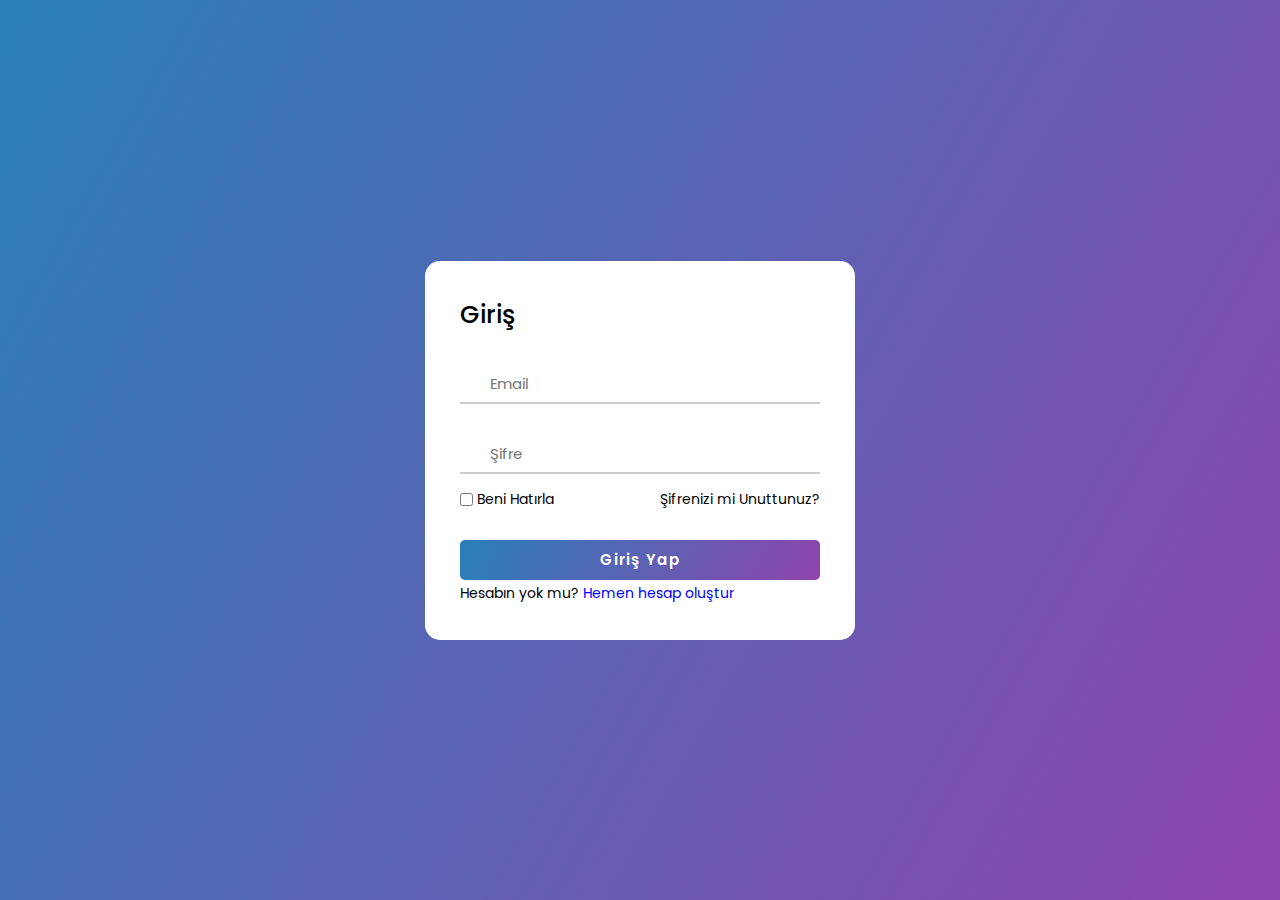
<file: girisform.html>
<!DOCTYPE html>
<html lang="en">
<head>
    <meta charset="UTF-8">
    <meta http-equiv="X-UA-Compatible" content="IE=edge">
    <meta name="viewport" content="width=device-width, initial-scale=1.0">
    <link rel="stylesheet" href="https://unicons.iconscout.com/release/v4.0.0/css/line.css">
    <link rel="stylesheet" href="stylegiris.css">
    <title>Giriş Yap</title>
</head>
<body>
    <div class="container">
        <div class="forms">
            <div class="giris-form">
                <span class="title">Giriş</span>
                <form action="#">
                    <div class="input-field">
                        <input type="text" placeholder="Email" required>
                    <i class="uil uil-envelope"></i>
                    </div>
                    <div class="input-field">
                        <input type="password" placeholder="Şifre" required>
                        <i class="uil uil-lock key "></i>
                        <i class="uil uil-eye-slash eye"></i>
                    </div>
                    <div class="checkbox-text">
                        <div class="checkbox-content">
                            <input type="checkbox" id="logCheck">
                            <label for="logCheck" class="text">Beni Hatırla</label>
                        </div>
                        <a href="#" class="text"> Şifrenizi mi Unuttunuz?</a>
                    </div>
                    <div class="input-field button">
                        <input type="button" value="Giriş Yap">
                       
                    </div>
                </form>
                <div class="login-giris">
                    <span class="text"> Hesabın yok mu?
                        <a href="#" class="text login-giris" style="text-decoration: none; color: blue;">Hemen hesap oluştur</a>
                    </span>
                </div>
            </div>
        </div>
    </div>
</body>
</html>
</file>
<file: stylegiris.css>
@import url('https://fonts.googleapis.com/css2?family=Poppins:wght@300;400;500;600;700&display=swap');
 
 *{
    margin: 0;
    padding: 0;
    box-sizing: border-box;
    font-family: 'Poppins', sans-serif ;
    
}

body{
    height: 100vh;
    display: flex;
    align-items: center;
    justify-content: center;
    background: linear-gradient(120deg,#2980b9, #8e44ad);
    border-radius: 15px;
}

.container{
    position: relative;
    max-width: 430px;
    width: 100%;
    background-color: rgb(255, 255, 255);
    border-radius: 15px;

}
.giris-form{
    padding: 35px;
}
.title{
    position: relative;
    font-size: 25px;
    font-weight: 500;
}
.input-field{
    
    position: relative;
    margin-top: 30px;
    height: 40px;
    width: 100%;
}
.input-field input{
    position: absolute;
    height: 100%;
    width: 100%;
    padding: 0 30px;
    border: none;
    outline: none;
    border-bottom: 2px solid #ccc;
    border-top: 2px solid transparent;
    font-size: 15px;
}
.input-field input:is(:focus, :valid){
    border-bottom-color: rgb(58, 58, 213);
}
.input-field i{
position: absolute;
top: 50%;
transform: translateY(-50%);
font-size: 20px;
}
.input-field input:is(:focus, :valid) ~ i{
    color: rgb(58, 58, 213);
}
.input-field i.key{
    left: 0;
}
.input-field i.eye{
    right: 0;
}
.checkbox-text{
    justify-content: space-between;
    display: flex;
    margin-top: 15px;
    align-items: center;
}
.checkbox-content{
    display: flex;
    align-items: center;

}
.checkbox-content input{
   
    margin-right: 4px;
}
.checkbox-text a{
    text-decoration: none;
}
.checkbox-text a:hover{
    text-decoration: underline;
}
.text{
    font-size: 14px;
    color: black;
}
.button{
    margin-top: 30px;
}
.button input{
    border: none;
    color: rgb(255, 252, 252);
    background:linear-gradient(120deg,#2980b9, #8e44ad);
    border-radius: 5px;
    letter-spacing: 1px;
    font-weight: 600;
    cursor: pointer;
    
}
</file>
